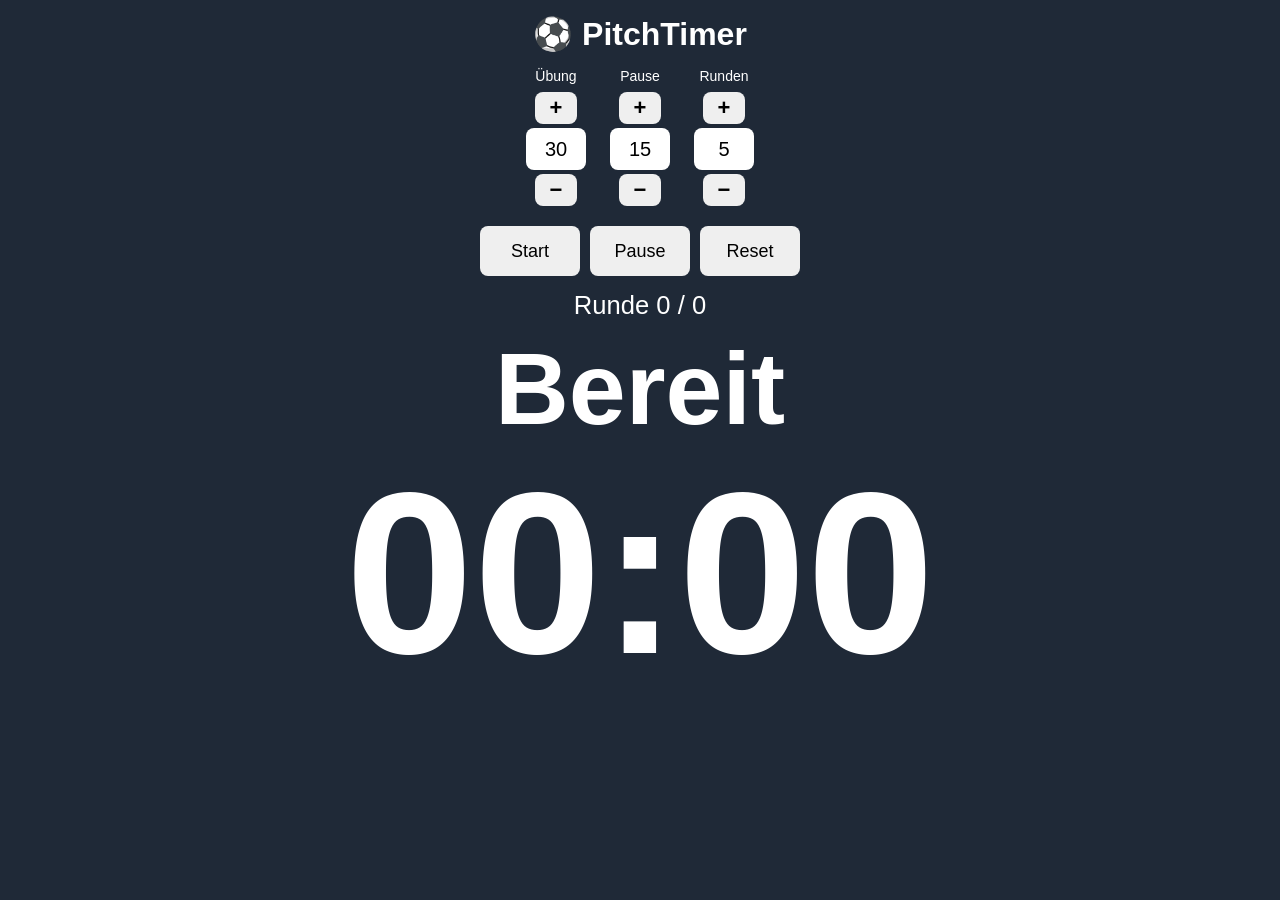
<file: index.html>
<!DOCTYPE html>
<html lang="de">

<head>
    <meta charset="UTF-8">
    <meta name="viewport" content="width=device-width, initial-scale=1.0">
    <meta name="theme-color" content="#16a34a">

    <link rel="manifest" href="manifest.json">
    <link rel="stylesheet" href="style.css">

    <title>PitchTimer ⚽</title>
</head>

<body>

    <h1>⚽ PitchTimer</h1>

    <div class="settings">

        <div class="control">

            <label>Übung</label>

            <div class="input-vertical">

                <button
                    type="button"
                    onclick="changeValue('exerciseTime', 5)">
                    +
                </button>

                <input
                    id="exerciseTime"
                    type="number"
                    value="30">

                <button
                    type="button"
                    onclick="changeValue('exerciseTime', -5)">
                    −
                </button>

            </div>

        </div>

        <div class="control">

            <label>Pause</label>

            <div class="input-vertical">

                <button
                    type="button"
                    onclick="changeValue('pauseTime', 5)">
                    +
                </button>

                <input
                    id="pauseTime"
                    type="number"
                    value="15">

                <button
                    type="button"
                    onclick="changeValue('pauseTime', -5)">
                    −
                </button>

            </div>

        </div>

        <div class="control">

            <label>Runden</label>

            <div class="input-vertical">

                <button
                    type="button"
                    onclick="changeValue('rounds', 1)">
                    +
                </button>

                <input
                    id="rounds"
                    type="number"
                    value="5">

                <button
                    type="button"
                    onclick="changeValue('rounds', -1)">
                    −
                </button>

            </div>

        </div>

    </div>

    <div class="buttons">

        <button onclick="startTimer()">
            Start
        </button>

        <button onclick="pauseTimer()">
            Pause
        </button>

        <button onclick="resetTimer()">
            Reset
        </button>

    </div>

    <div id="round">
        Runde 0 / 0
    </div>

    <div id="status">
        Bereit
    </div>

    <div id="timer">
        00:00
    </div>

    <div id="nextAction"></div>

    <script src="script.js"></script>

</body>

</html>
</file>
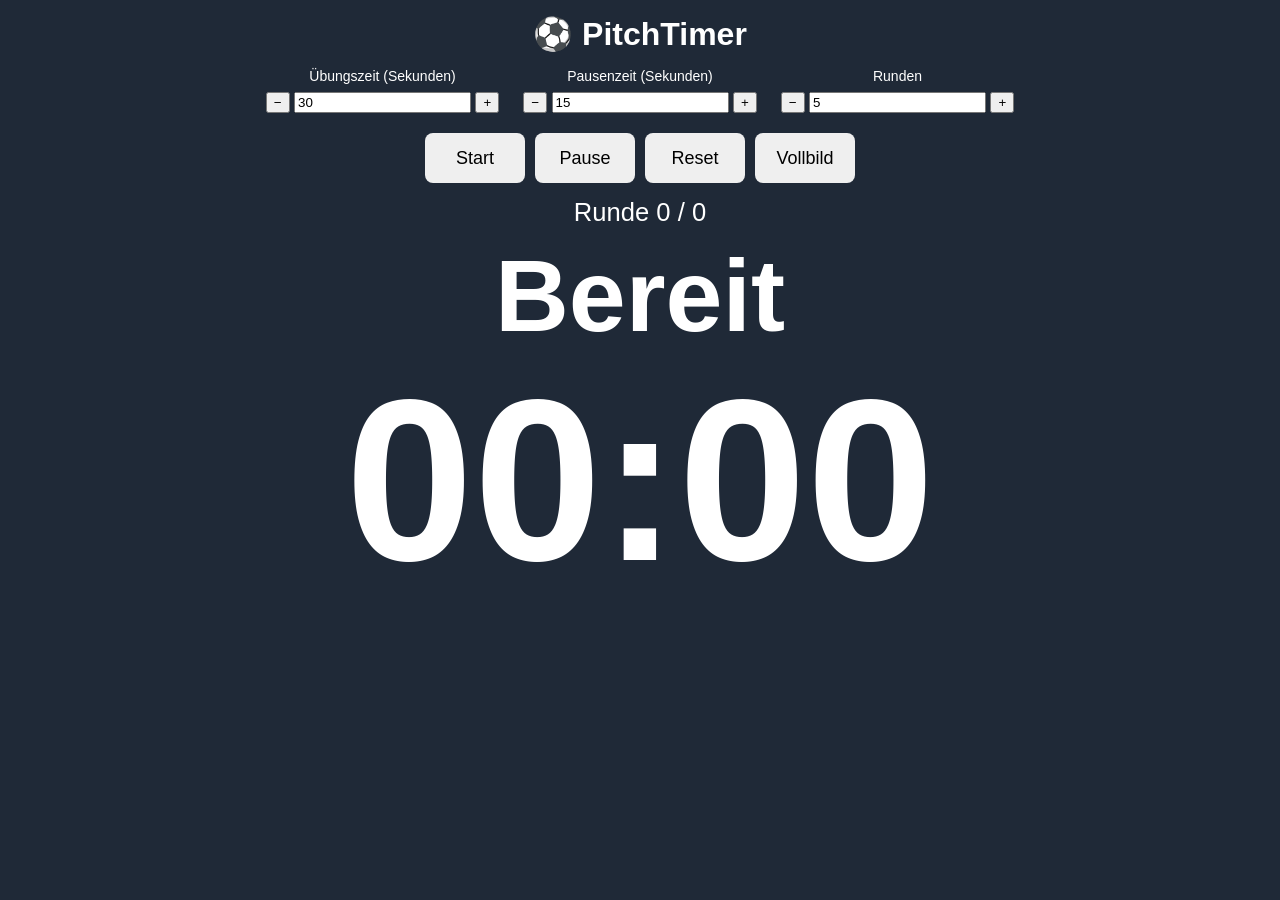
<file: pitchtimer.html>
<!DOCTYPE html>
<html lang="de">
<head>
<meta name="theme-color" content="#16a34a">

<meta name="apple-mobile-web-app-capable" content="yes">

<meta name="apple-mobile-web-app-status-bar-style" content="black">

<meta name="apple-mobile-web-app-title" content="PitchTimer">

<link rel="manifest" href="manifest.json">
    <meta charset="UTF-8">
    <meta name="viewport" content="width=device-width, initial-scale=1.0">
    <title>PitchTimer ⚽</title>

    <link rel="stylesheet" href="style.css">
</head>
<body>

    <h1>⚽ PitchTimer</h1>

  <div class="settings">

    <div class="control">
        <label>Übungszeit (Sekunden)</label>

        <div class="input-group">
            <button type="button" onclick="changeValue('exerciseTime', -5)">−</button>

            <input id="exerciseTime" type="number" value="30">

            <button type="button" onclick="changeValue('exerciseTime', 5)">+</button>
        </div>
    </div>

    <div class="control">
        <label>Pausenzeit (Sekunden)</label>

        <div class="input-group">
            <button type="button" onclick="changeValue('pauseTime', -5)">−</button>

            <input id="pauseTime" type="number" value="15">

            <button type="button" onclick="changeValue('pauseTime', 5)">+</button>
        </div>
    </div>

    <div class="control">
        <label>Runden</label>

        <div class="input-group">
            <button type="button" onclick="changeValue('rounds', -1)">−</button>

            <input id="rounds" type="number" value="5">

            <button type="button" onclick="changeValue('rounds', 1)">+</button>
        </div>
    </div>

</div>

    <div class="buttons">
        <button onclick="startTimer()">Start</button>
        <button onclick="pauseTimer()">Pause</button>
        <button onclick="resetTimer()">Reset</button>
        <button onclick="toggleFullscreen()">Vollbild</button>
    </div>

    <div id="round">Runde 0 / 0</div>

    <div id="status">Bereit</div>

    <div id="timer">00:00</div>

    <div id="nextAction"></div>

    <script src="script.js"></script>

</body>
</html>
</file>
<file: style.css>
* {
    box-sizing: border-box;
}

html {
    touch-action: manipulation;
}

body {

    margin: 0;
    padding: 15px;

    min-height: 100vh;

    font-family: Arial, sans-serif;

    text-align: center;

    color: white;

    background: #1f2937;

    transition: background 0.4s ease;
}

h1 {

    margin-top: 0;
    margin-bottom: 15px;
}

.settings {

    display: flex;

    justify-content: center;

    align-items: flex-start;

    gap: 24px;

    margin-bottom: 20px;
}

.control {

    display: flex;

    flex-direction: column;

    align-items: center;
}

.control label {

    font-size: 14px;

    margin-bottom: 8px;
}

.input-vertical {

    display: flex;

    flex-direction: column;

    align-items: center;

    gap: 4px;
}

.input-vertical button {

    width: 42px;

    height: 32px;

    display: flex;

    justify-content: center;

    align-items: center;

    padding: 0;

    border: none;

    border-radius: 8px;

    font-size: 22px;

    font-weight: bold;

    line-height: 1;

    cursor: pointer;
}

.input-vertical input {

    width: 60px;

    height: 42px;

    text-align: center;

    font-size: 20px;

    border: none;

    border-radius: 8px;
}

input[type="number"]::-webkit-inner-spin-button,
input[type="number"]::-webkit-outer-spin-button {

    -webkit-appearance: none;

    margin: 0;
}

input[type="number"] {

    appearance: textfield;
}

.buttons {

    display: flex;

    justify-content: center;

    gap: 10px;

    margin-bottom: 15px;
}

.buttons button {

    width: 100px;

    height: 50px;

    border: none;

    border-radius: 8px;

    font-size: 18px;

    cursor: pointer;
}

#round {

    font-size: 1.6rem;

    margin-top: 10px;
}

#status {

    margin-top: 10px;

    font-size: 8vw;

    font-weight: bold;
}

#timer {

    margin-top: 10px;

    font-size: 18vw;

    font-weight: bold;

    line-height: 1;
}

#nextAction {

    margin-top: 10px;

    font-size: 1.2rem;
}

.warning {
    color: red;
}

.blink {
    animation: blink 1s infinite;
}

@keyframes blink {

    50% {
        opacity: 0.2;
    }
}

@media (max-width: 600px) {

    .settings {

        gap: 18px;
    }

    .buttons {

        gap: 8px;
    }

    .buttons button {

        width: 90px;

        font-size: 16px;
    }

    #timer {

        font-size: 23vw;
    }

    #status {

        font-size: 12vw;
    }
}
</file>
